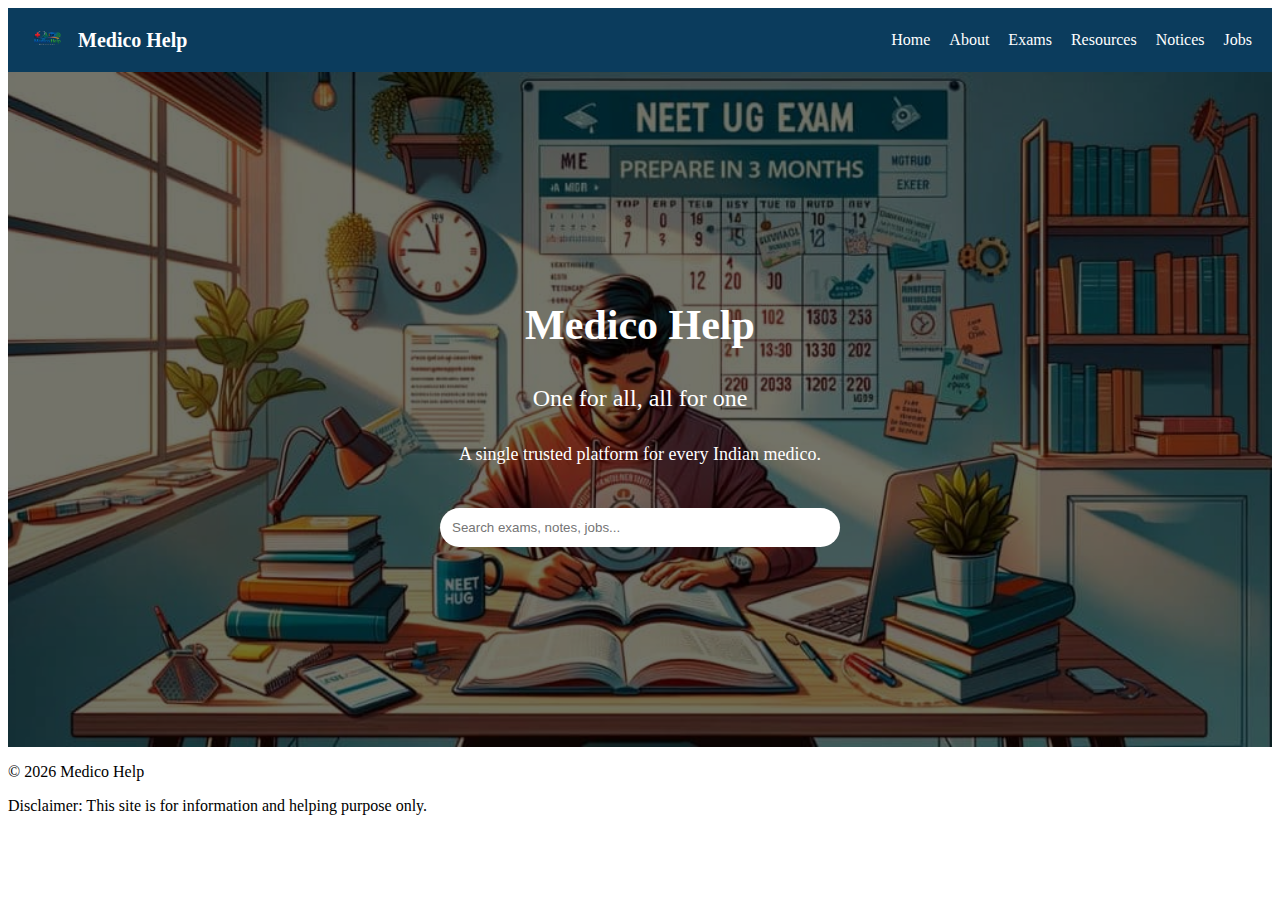
<file: index.html>
<!DOCTYPE html>
<html lang="en">
<head>
  <meta charset="UTF-8">
  <title>Medico Help | One for all, all for one</title>
  <meta name="viewport" content="width=device-width, initial-scale=1.0">

  <!-- SEO -->
  <meta name="description" content="Medico Help – a trusted platform for medical exams, resources, notices and job opportunities for Indian medicos.">

  <!-- CSS -->
  <link rel="stylesheet" href="style.css">

  <!-- Google Font -->
  <link href="https://fonts.googleapis.com/css2?family=Poppins:wght@400;600;700&display=swap" rel="stylesheet">
</head>

<body>

<!-- NAVBAR -->
<nav class="navbar">
  <div class="nav-left">
    <img src="images/logo.png" alt="Medico Help Logo" class="logo-img">
    <span class="logo-text">Medico Help</span>
  </div>
  <div class="nav-links">
    <a href="index.html">Home</a>
    <a href="about.html">About</a>
    <a href="exams.html">Exams</a>
    <a href="resources.html">Resources</a>
    <a href="notices.html">Notices</a>
    <a href="jobs.html">Jobs</a>
  </div>
</nav>

<!-- HERO SLIDER -->
<section class="hero-slider">
  <div class="slide active" style="background-image:url('slide1.jpg')"></div>
  <div class="slide" style="background-image:url('slide2.jpg')"></div>
  <div class="slide" style="background-image:url('slide3.jpg')"></div>
  <div class="slide" style="background-image:url('slide4.jpg')"></div>

  <div class="hero-content">
    <h1>Medico Help</h1>
    <h2>One for all, all for one</h2>
    <p>A single trusted platform for every Indian medico.</p>

    <input type="search" placeholder="Search exams, notes, jobs..." class="search-bar">
  </div>
</section>

<!-- FOOTER -->
<footer>
  <p>© 2026 Medico Help</p>
  <p class="disclaimer">
    Disclaimer: This site is for information and helping purpose only.
  </p>
</footer>

<script>
  let slides = document.querySelectorAll('.slide');
  let index = 0;

  setInterval(() => {
    slides[index].classList.remove('active');
    index = (index + 1) % slides.length;
    slides[index].classList.add('active');
  }, 4000);
</script>

</body>
</html>
</file>
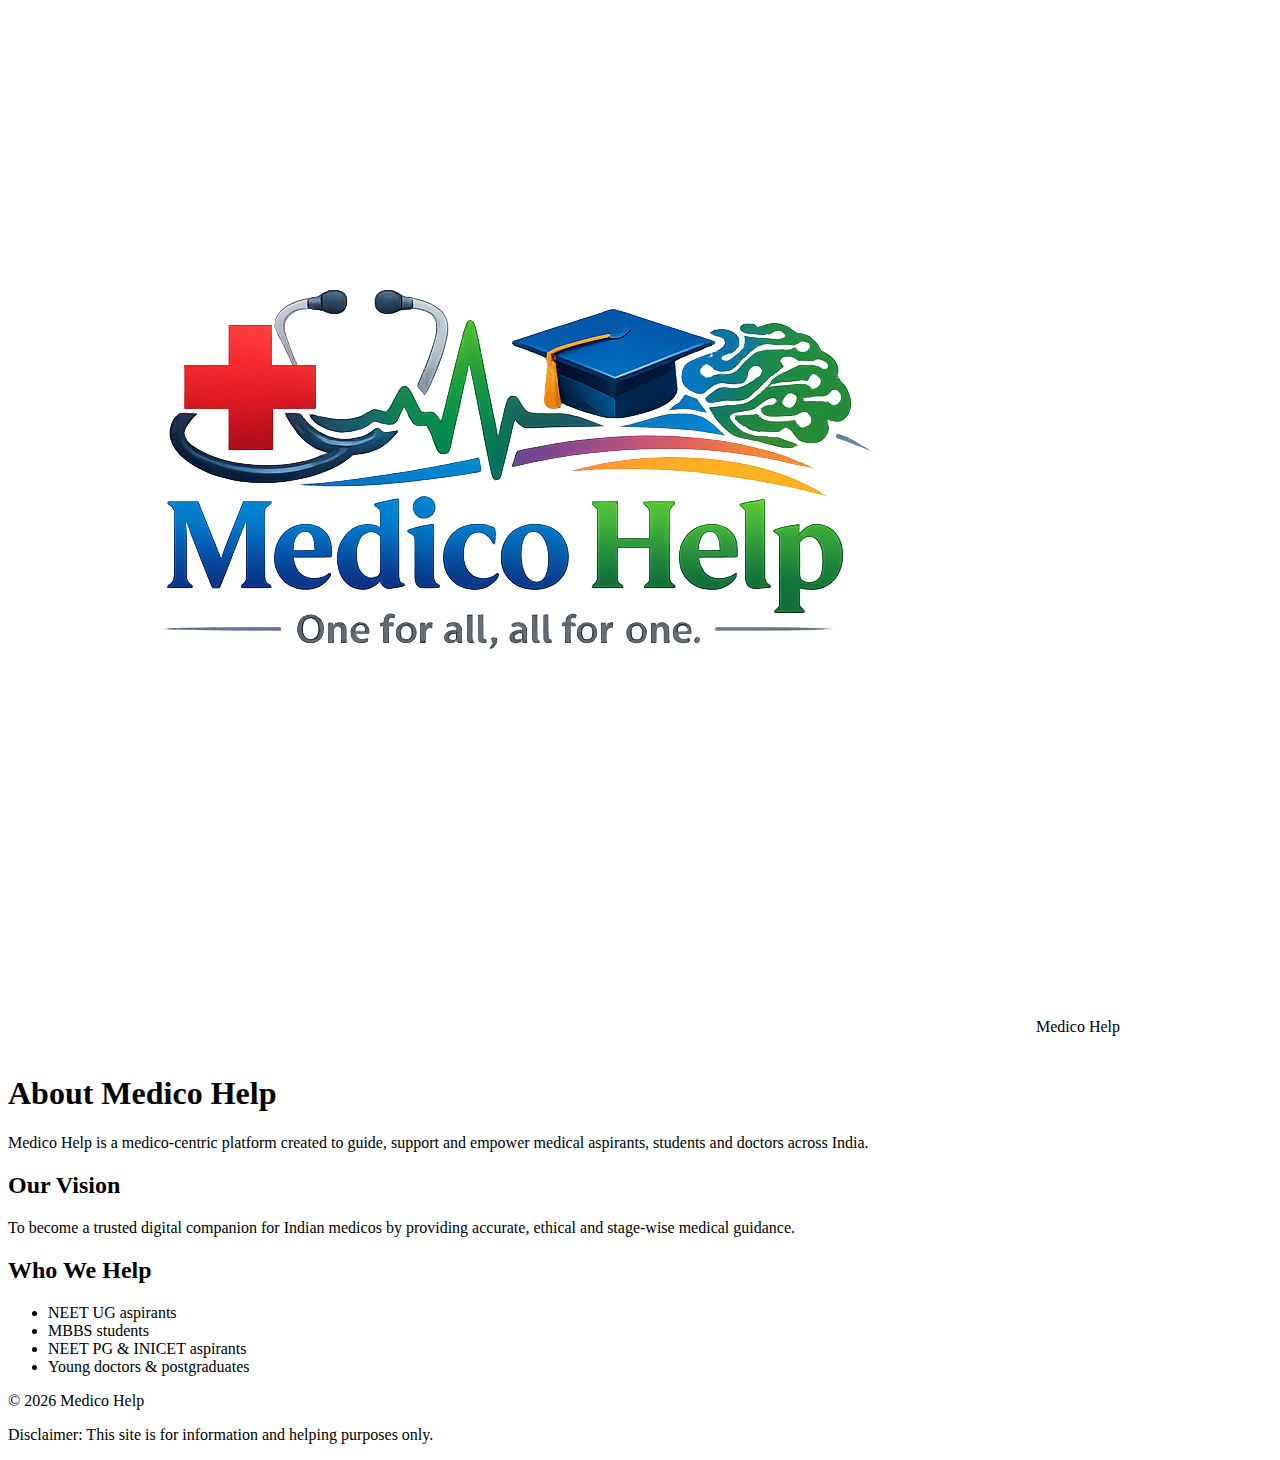
<file: about.html>
<!DOCTYPE html>
<html lang="en">
<head>
<meta charset="UTF-8">
<title>About | Medico Help</title>
<meta name="viewport" content="width=device-width, initial-scale=1.0">
<link href="https://fonts.googleapis.com/css2?family=Poppins:wght@600;700&family=Inter:wght@400;500&display=swap" rel="stylesheet">
<link rel="stylesheet" href="style.css">
</head>

<body>

<header>
  <div class="nav-container">
    <div class="logo">
      <img src="images/logo.png" alt="Medico Help Logo" class="site-logo">
      Medico Help
    </div>
    <div class="nav-links">
      <a href="index.html">Home</a>
      <a href="about.html">About</a>
      <a href="exams.html">Exams</a>
      <a href="resources.html">Resources</a>
      <a href="jobs.html">Jobs</a>
      <a href="notices.html">Notices</a>
      <a href="#" class="login-btn">Login</a>
    </div>
  </div>
</header>

<section class="page">
  <div class="page-container">

  <h1>About Medico Help</h1>
  <p>
    Medico Help is a medico-centric platform created to guide, support and
    empower medical aspirants, students and doctors across India.
  </p>

  <h2>Our Vision</h2>
  <p>
    To become a trusted digital companion for Indian medicos by providing
    accurate, ethical and stage-wise medical guidance.
  </p>

  <h2>Who We Help</h2>
  <ul>
    <li>NEET UG aspirants</li>
    <li>MBBS students</li>
    <li>NEET PG & INICET aspirants</li>
    <li>Young doctors & postgraduates</li>
  </ul>

  </div>
  </div>
</section>

<footer class="site-footer">
  <p>© 2026 Medico Help</p>
  <p>Disclaimer: This site is for information and helping purposes only.</p>
</footer>

</body>
</html>
</file>
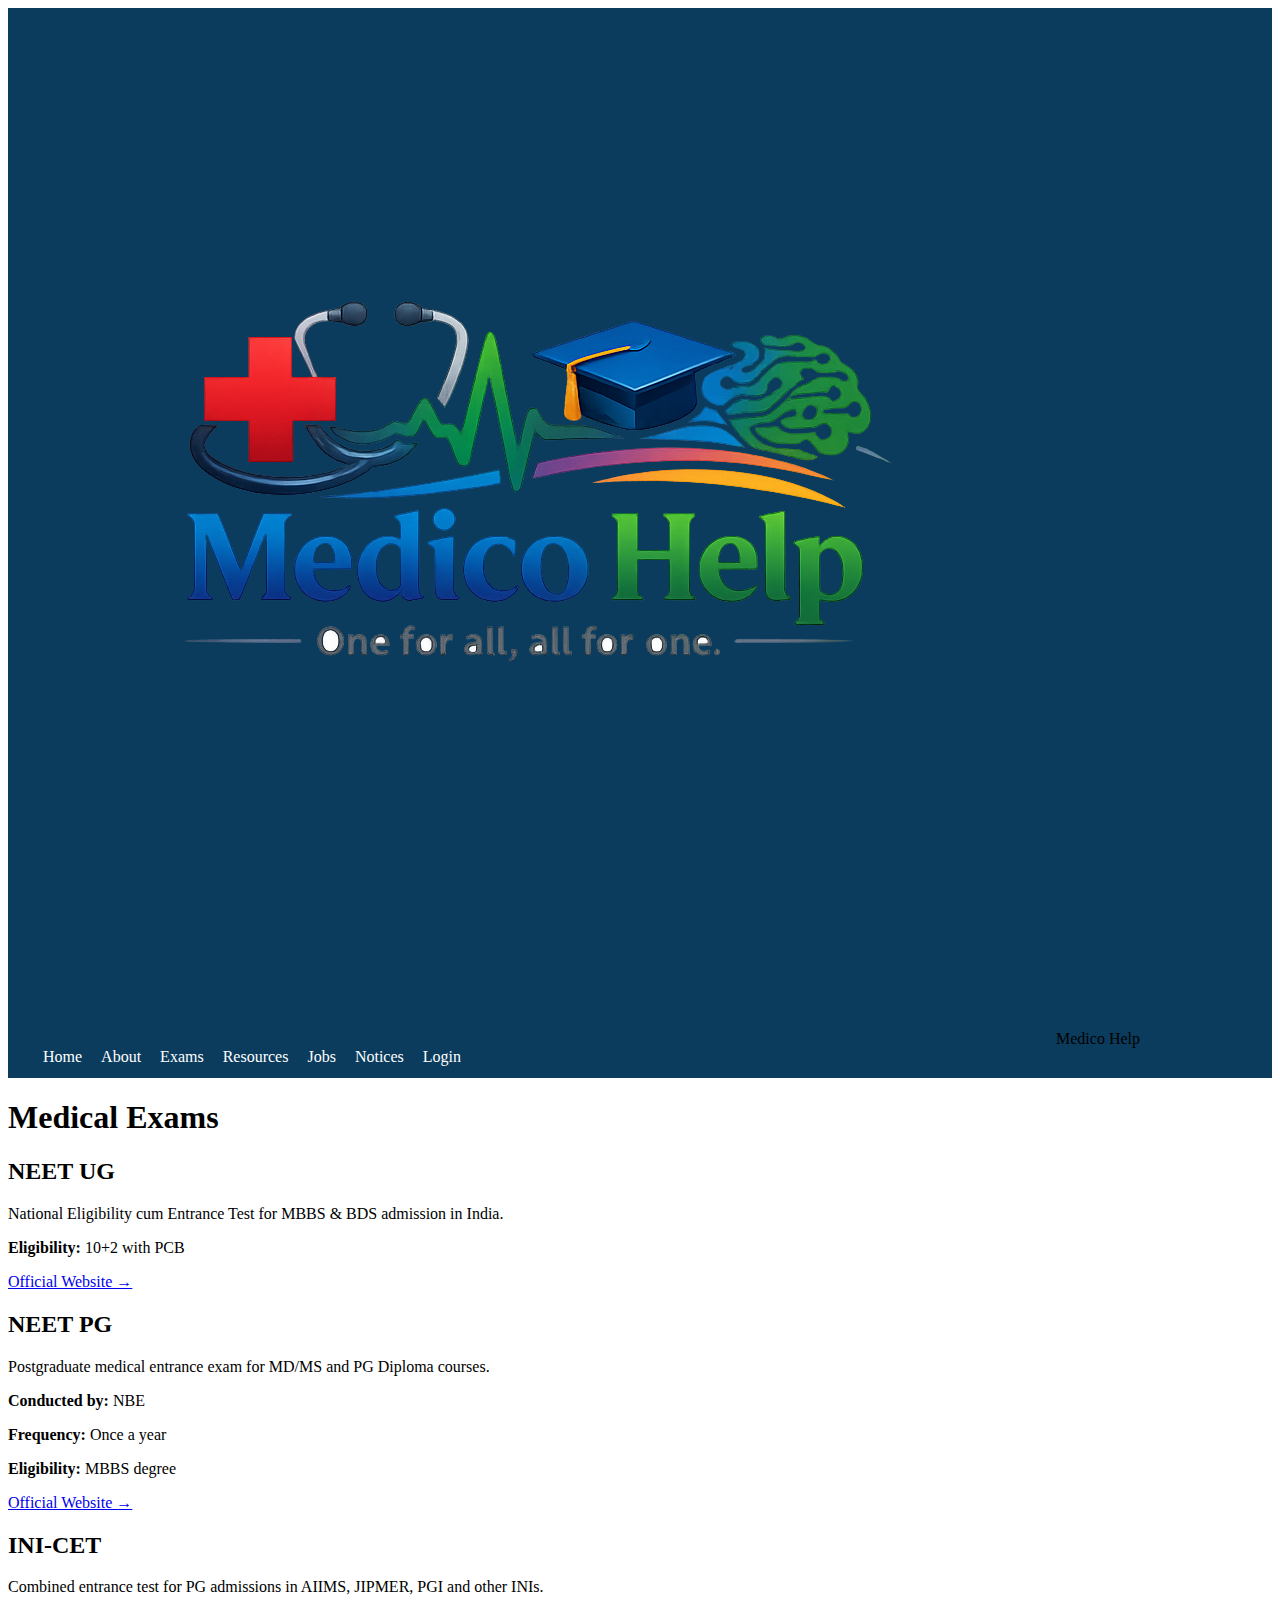
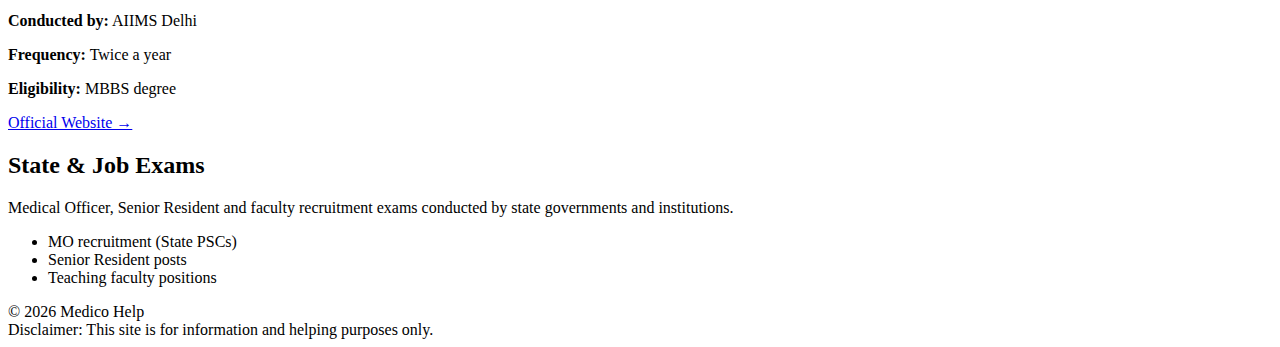
<file: exams.html>
<!DOCTYPE html>
<html lang="en">
<head>
  <meta charset="UTF-8">
  <title>Medical Exams | Medico Help</title>
  <meta name="viewport" content="width=device-width, initial-scale=1.0">

  <!-- SEO -->
  <meta name="description" content="Complete guide to NEET UG, NEET PG, INI-CET and medical job exams in India.">
  <meta name="keywords" content="NEET UG, NEET PG, INI CET, Medical Exams India">
  <meta name="author" content="Medico Help">

  <link href="https://fonts.googleapis.com/css2?family=Poppins:wght@600;700&family=Inter:wght@400;500&display=swap" rel="stylesheet">
  <link rel="stylesheet" href="style.css">
</head>

<body>

<!-- NAVBAR -->
<header class="navbar">
  <div class="nav-container">
    <div class="logo">
      <img src="images/logo.png" alt="Medico Help Logo" class="site-logo">
      <span>Medico Help</span>
    </div>

    <nav class="nav-links">
      <a href="index.html">Home</a>
      <a href="about.html">About</a>
      <a href="exams.html" class="active">Exams</a>
      <a href="resources.html">Resources</a>
      <a href="jobs.html">Jobs</a>
      <a href="notices.html">Notices</a>
      <a href="login.html" class="login-btn">Login</a>
    </nav>
  </div>
</header>

<!-- CONTENT -->
<section class="section">
  <h1>Medical Exams</h1>

  <div class="card">
    <h2>NEET UG</h2>
    <p>
      National Eligibility cum Entrance Test for MBBS & BDS admission in India.
    </p>
    <p><strong>Eligibility:</strong> 10+2 with PCB</p>
    <a href="https://neet.nta.nic.in" target="_blank" class="official-link">
      Official Website →
    </a>
  </div>

  <div class="card">
    <h2>NEET PG</h2>
    <p>
      Postgraduate medical entrance exam for MD/MS and PG Diploma courses.
    </p>
    <p><strong>Conducted by:</strong> NBE</p>
    <p><strong>Frequency:</strong> Once a year</p>
    <p><strong>Eligibility:</strong> MBBS degree</p>
    <a href="https://nbe.edu.in" target="_blank" class="official-link">
      Official Website →
    </a>
  </div>

  <div class="card">
    <h2>INI-CET</h2>
    <p>
      Combined entrance test for PG admissions in AIIMS, JIPMER, PGI and other INIs.
    </p>
    <p><strong>Conducted by:</strong> AIIMS Delhi</p>
    <p><strong>Frequency:</strong> Twice a year</p>
    <p><strong>Eligibility:</strong> MBBS degree</p>
    <a href="https://www.aiimsexams.ac.in" target="_blank" class="official-link">
      Official Website →
    </a>
  </div>

  <div class="card">
    <h2>State & Job Exams</h2>
    <p>
      Medical Officer, Senior Resident and faculty recruitment exams conducted
      by state governments and institutions.
    </p>
    <ul>
      <li>MO recruitment (State PSCs)</li>
      <li>Senior Resident posts</li>
      <li>Teaching faculty positions</li>
    </ul>
  </div>
</section>
</main>

<!-- FOOTER -->
<footer>
  © 2026 Medico Help<br>
  Disclaimer: This site is for information and helping purposes only.
</footer>

</body>
</html>
</file>
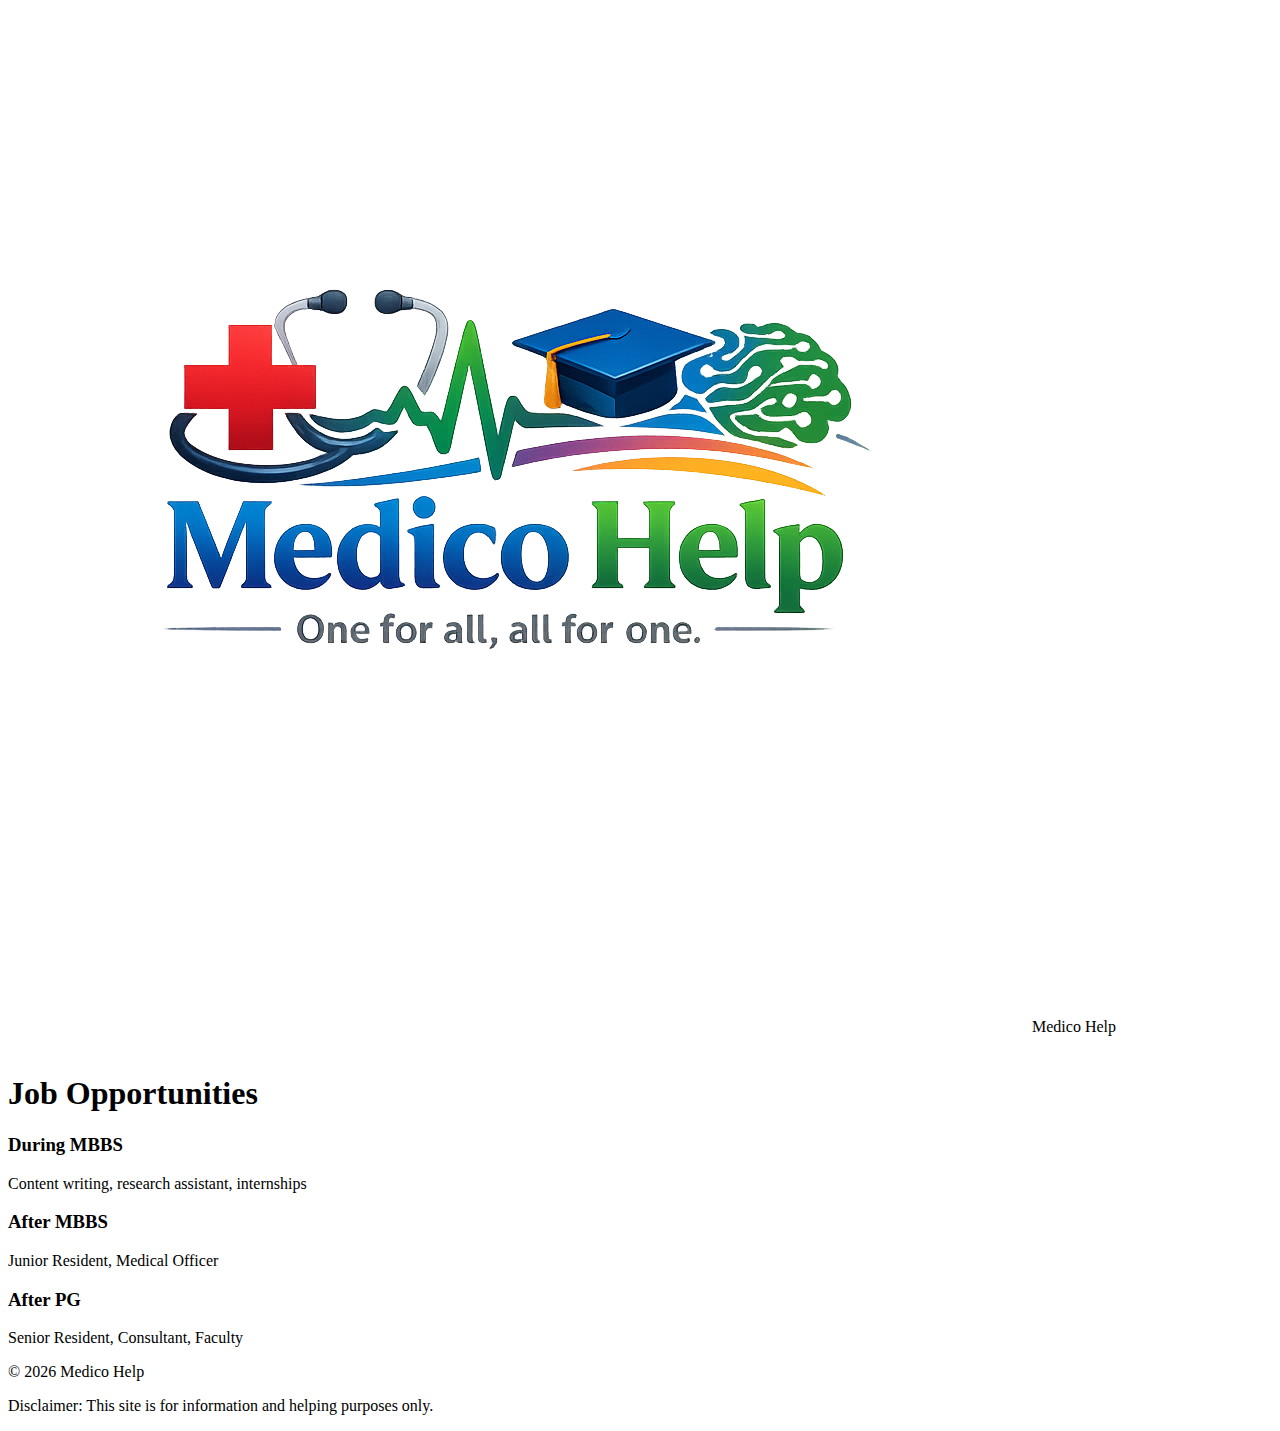
<file: jobs.html>
<!DOCTYPE html>
<html lang="en">
<head>
<meta charset="UTF-8">
<title>Jobs | Medico Help</title>
<meta name="viewport" content="width=device-width, initial-scale=1.0">
<link rel="stylesheet" href="style.css">
</head>

<body>
<header>
  <div class="nav-container">
    <div class="logo"><img src="images/logo.png">Medico Help</div>
    <div class="nav-links">
      <a href="index.html">Home</a>
      <a href="about.html">About</a>
      <a href="exams.html">Exams</a>
      <a href="resources.html">Resources</a>
      <a href="jobs.html">Jobs</a>
      <a href="notices.html">Notices</a>
    </div>
  </div>
</header>

<section class="page">
  <h1>Job Opportunities</h1>

  <div class="card"><h3>During MBBS</h3><p>Content writing, research assistant, internships</p></div>
  <div class="card"><h3>After MBBS</h3><p>Junior Resident, Medical Officer</p></div>
  <div class="card"><h3>After PG</h3><p>Senior Resident, Consultant, Faculty</p></div>
</section>

<footer class="site-footer">
  <p>© 2026 Medico Help</p>
  <p>Disclaimer: This site is for information and helping purposes only.</p>
</footer>
</body>
</html>
</file>
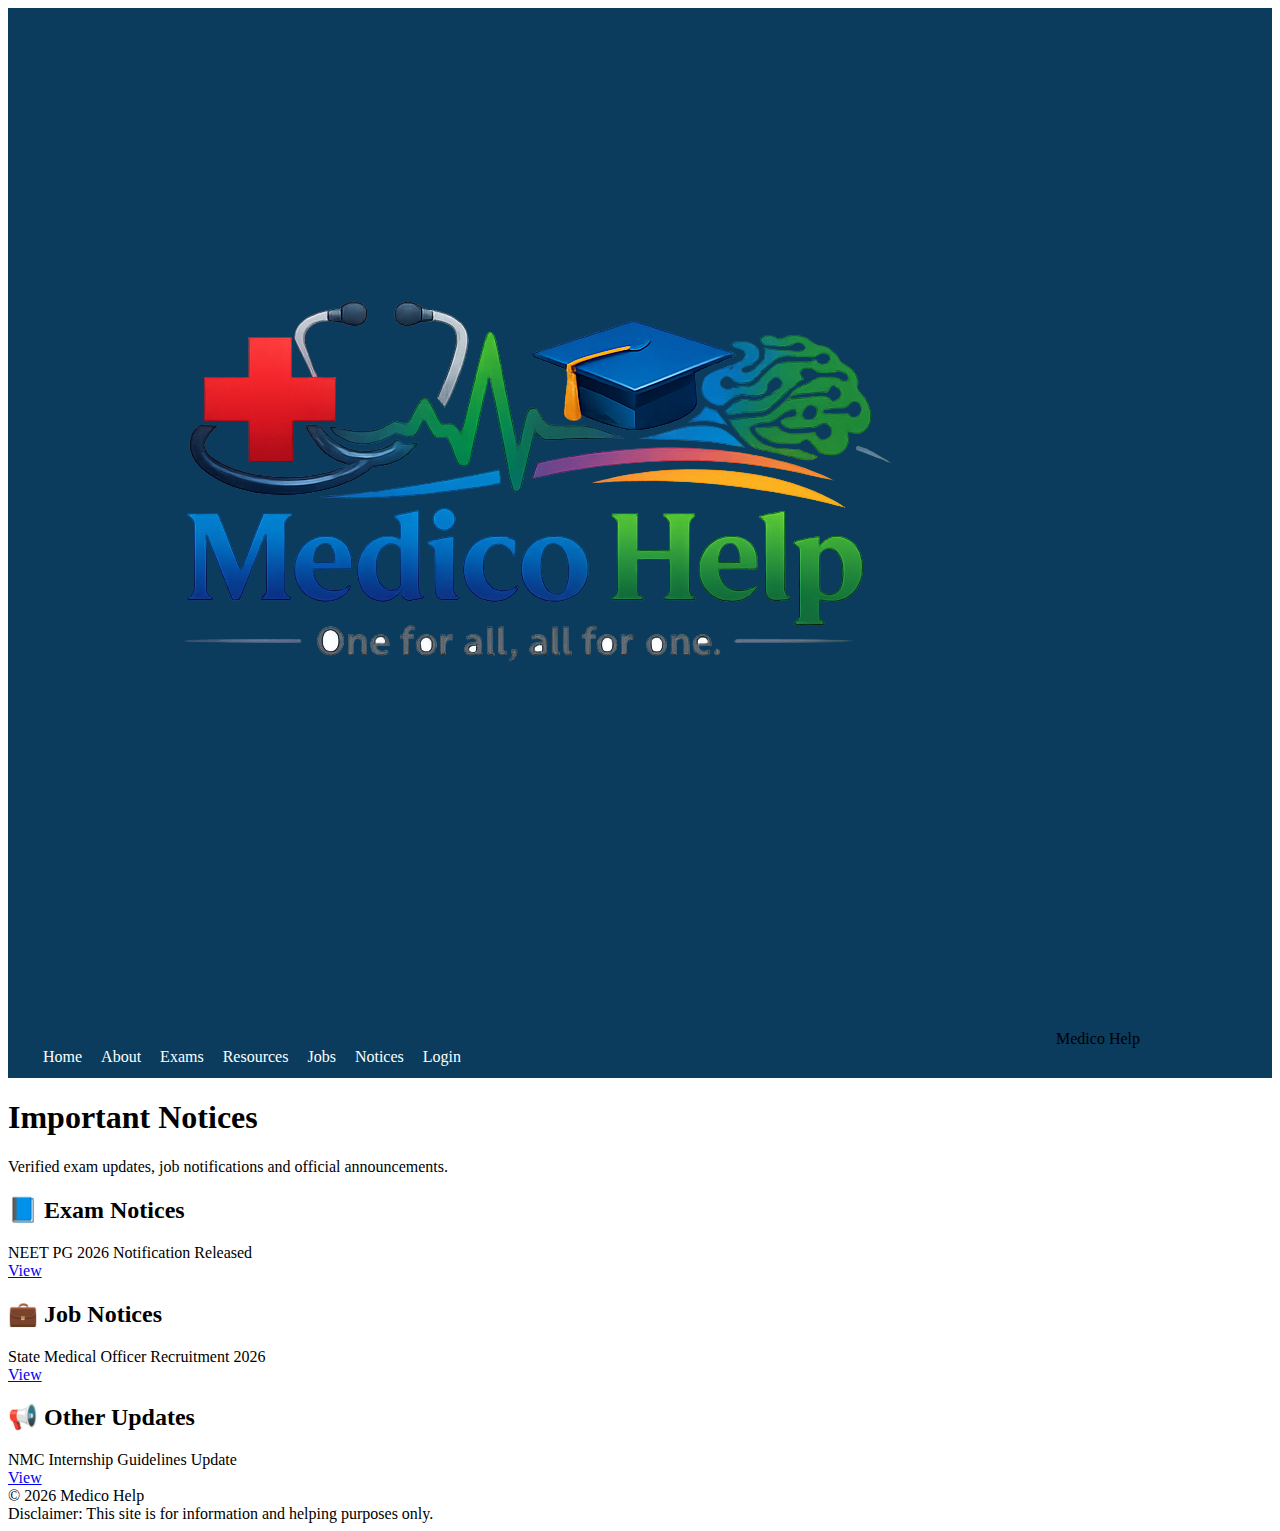
<file: notices.html>
<!DOCTYPE html>
<html lang="en">
<head>
<meta charset="UTF-8">
<title>Notices | Medico Help</title>
<meta name="viewport" content="width=device-width, initial-scale=1.0">

<meta name="description" content="Latest medical exam and job related notices for Indian medicos.">
<meta name="author" content="Medico Help">

<link href="https://fonts.googleapis.com/css2?family=Poppins:wght@600;700&family=Inter:wght@400;500&display=swap" rel="stylesheet">
<link rel="stylesheet" href="style.css">
</head>

<body>

<header class="navbar">
  <div class="nav-container">
    <div class="logo">
      <img src="images/logo.png" class="site-logo">
      <span>Medico Help</span>
    </div>

    <nav class="nav-links">
      <a href="index.html">Home</a>
      <a href="about.html">About</a>
      <a href="exams.html">Exams</a>
      <a href="resources.html">Resources</a>
      <a href="jobs.html">Jobs</a>
      <a href="notices.html" class="active">Notices</a>
      <a href="login.html" class="login-btn">Login</a>
    </nav>
  </div>
</header>

<section class="section">
  <h1>Important Notices</h1>
  <p class="intro-text">
    Verified exam updates, job notifications and official announcements.
  </p>

  <div class="resource-card">
    <h2>📘 Exam Notices</h2>
    <div id="exam-notices"></div>
  </div>

  <div class="resource-card">
    <h2>💼 Job Notices</h2>
    <div id="job-notices"></div>
  </div>

  <div class="resource-card">
    <h2>📢 Other Updates</h2>
    <div id="other-notices"></div>
  </div>
</section>

<footer>
  © 2026 Medico Help <br>
  Disclaimer: This site is for information and helping purposes only.
</footer>

<script>
fetch("data/notices.json")
  .then(res => res.json())
  .then(data => {

    function render(list, id){
      const container = document.getElementById(id);
      if(!list || list.length === 0){
        container.innerHTML = "<span class='coming'>Coming Soon</span>";
        return;
      }

      list.forEach(n => {
        const div = document.createElement("div");
        div.className = "resource-item";
        div.innerHTML = `
          <span>${n.title}</span>
          <div>
            <a href="${n.link}" target="_blank" class="btn-view">View</a>
          </div>
        `;
        container.appendChild(div);
      });
    }

    render(data.exam, "exam-notices");
    render(data.job, "job-notices");
    render(data.other, "other-notices");
  });
</script>

</body>
</html>
</file>
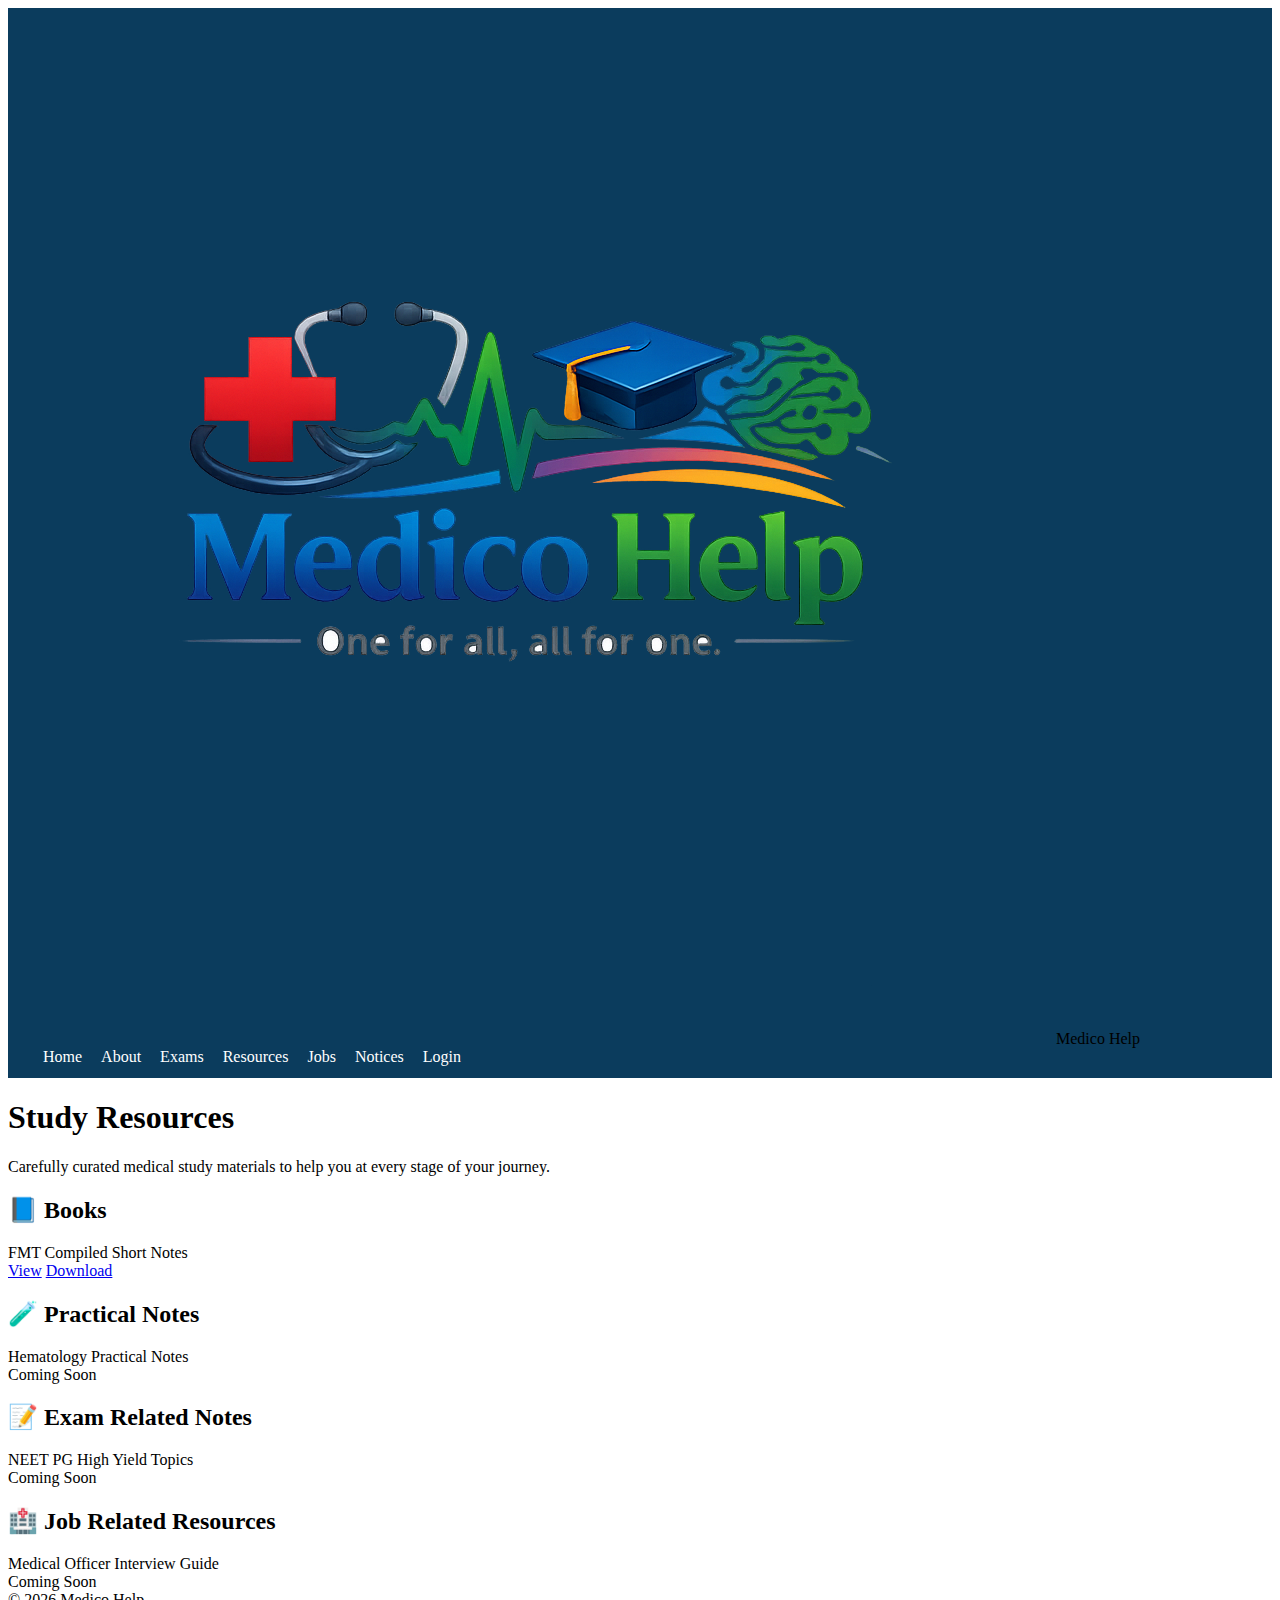
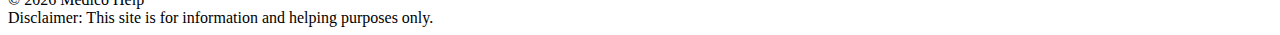
<file: resources.html>
<!DOCTYPE html>
<html lang="en">
<head>
<meta charset="UTF-8">
<title>Resources | Medico Help</title>
<meta name="viewport" content="width=device-width, initial-scale=1.0">

<!-- SEO -->
<meta name="description" content="Medical study resources for NEET UG, NEET PG, INI-CET and MBBS students including PDFs, notes and guides.">
<meta name="keywords" content="medical notes pdf, neet pg notes, mbbs resources">
<meta name="author" content="Medico Help">

<link href="https://fonts.googleapis.com/css2?family=Poppins:wght@600;700&family=Inter:wght@400;500&display=swap" rel="stylesheet">
<link rel="stylesheet" href="style.css">
</head>

<body>

<!-- NAVBAR -->
<header class="navbar">
  <div class="nav-container">
    <div class="logo">
      <img src="images/logo.png" alt="Medico Help Logo" class="site-logo">
      <span>Medico Help</span>
    </div>

    <nav class="nav-links">
      <a href="index.html">Home</a>
      <a href="about.html">About</a>
      <a href="exams.html">Exams</a>
      <a href="resources.html" class="active">Resources</a>
      <a href="jobs.html">Jobs</a>
      <a href="notices.html">Notices</a>
      <a href="login.html" class="login-btn">Login</a>
    </nav>
  </div>
</header>

<!-- CONTENT -->
<section class="section">
  <h1>Study Resources</h1>
  <p class="intro-text">
    Carefully curated medical study materials to help you at every stage of your journey.
  </p>

  <!-- BOOKS -->
  <div class="resource-card">
    <h2>📘 Books</h2>

    <div class="resource-item">
      <span>FMT Compiled Short Notes</span>
      <div>
        <a href="pdf/books/fmt-short-notes.pdf" target="_blank" class="btn-view">View</a>
        <a href="pdf/books/fmt-short-notes.pdf" download class="btn-download">Download</a>
      </div>
    </div>

  </div>

  <!-- PRACTICAL NOTES -->
  <div class="resource-card">
    <h2>🧪 Practical Notes</h2>

    <div class="resource-item">
      <span>Hematology Practical Notes</span>
      <div>
        <span class="coming">Coming Soon</span>
      </div>
    </div>

  </div>

  <!-- EXAM NOTES -->
  <div class="resource-card">
    <h2>📝 Exam Related Notes</h2>

    <div class="resource-item">
      <span>NEET PG High Yield Topics</span>
      <div>
        <span class="coming">Coming Soon</span>
      </div>
    </div>

  </div>

  <!-- JOB GUIDES -->
  <div class="resource-card">
    <h2>🏥 Job Related Resources</h2>

    <div class="resource-item">
      <span>Medical Officer Interview Guide</span>
      <div>
        <span class="coming">Coming Soon</span>
      </div>
    </div>

  </div>

</section>

<!-- FOOTER -->
<footer>
  © 2026 Medico Help <br>
  Disclaimer: This site is for information and helping purposes only.
</footer>

</body>
</html>
</file>
<file: style.css>
/* NAVBAR */
.navbar {
  display: flex;
  justify-content: space-between;
  align-items: center;
  padding: 12px 20px;
  background: #0b3c5d;
}

.nav-left {
  display: flex;
  align-items: center;
}

.logo-img {
  height: 40px;
  margin-right: 10px;
}

.logo-text {
  color: white;
  font-weight: 700;
  font-size: 20px;
}

.nav-links a {
  color: white;
  margin-left: 15px;
  text-decoration: none;
  font-weight: 500;
}

.nav-links a:hover {
  text-decoration: underline;
}

/* HERO SLIDER */
.hero-slider {
  position: relative;
  height: 75vh;
  overflow: hidden;
}

.slide {
  position: absolute;
  inset: 0;
  background-size: cover;
  background-position: center;
  opacity: 0;
  transition: opacity 1s ease-in-out;
}

.slide.active {
  opacity: 1;
}

.hero-content {
  position: absolute;
  inset: 0;
  background: rgba(0,0,0,0.55);
  color: white;
  display: flex;
  flex-direction: column;
  justify-content: center;
  align-items: center;
  text-align: center;
  padding: 20px;
}

.hero-content h1 {
  font-size: 42px;
}

.hero-content h2 {
  font-weight: 400;
  margin-top: 8px;
}

.hero-content p {
  margin-top: 12px;
  font-size: 18px;
}

.search-bar {
  margin-top: 25px;
  padding: 12px;
  width: 80%;
  max-width: 400px;
  border-radius: 25px;
  border: none;
  outline: none;
}
</file>
